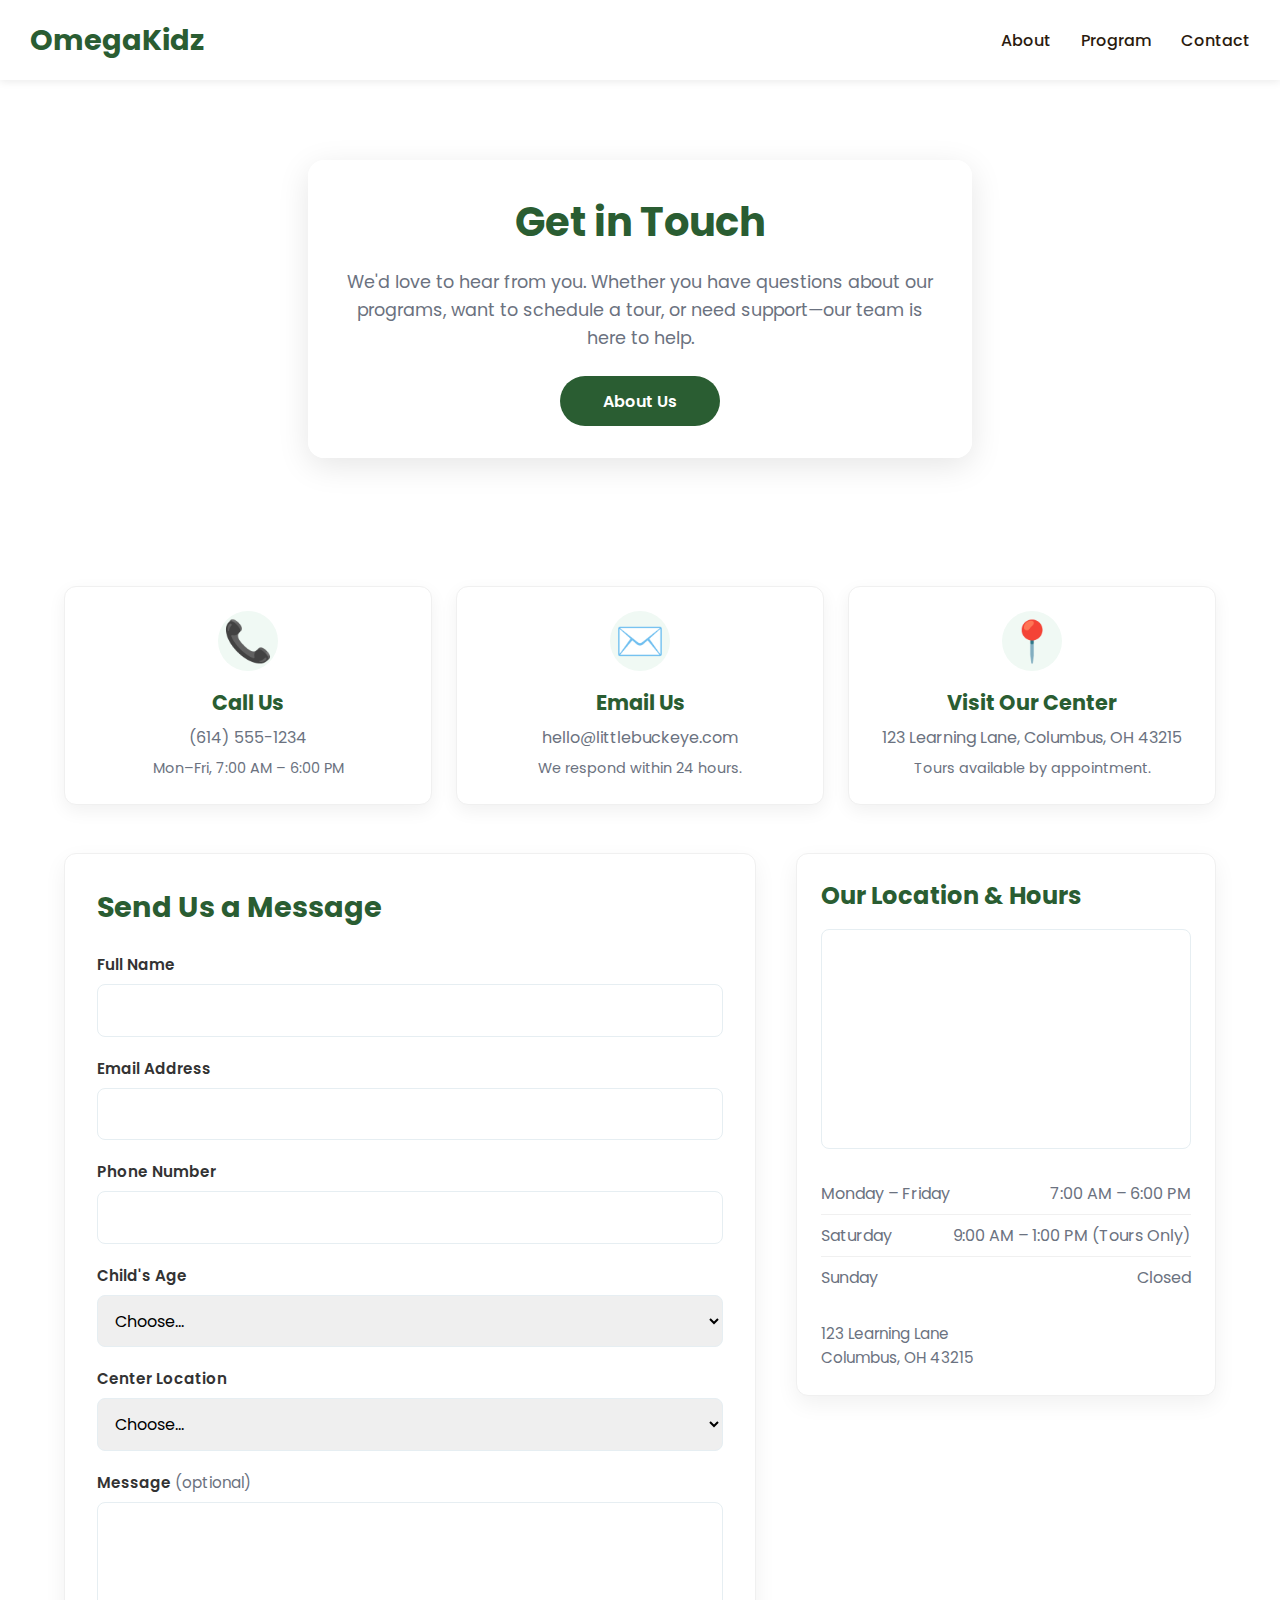
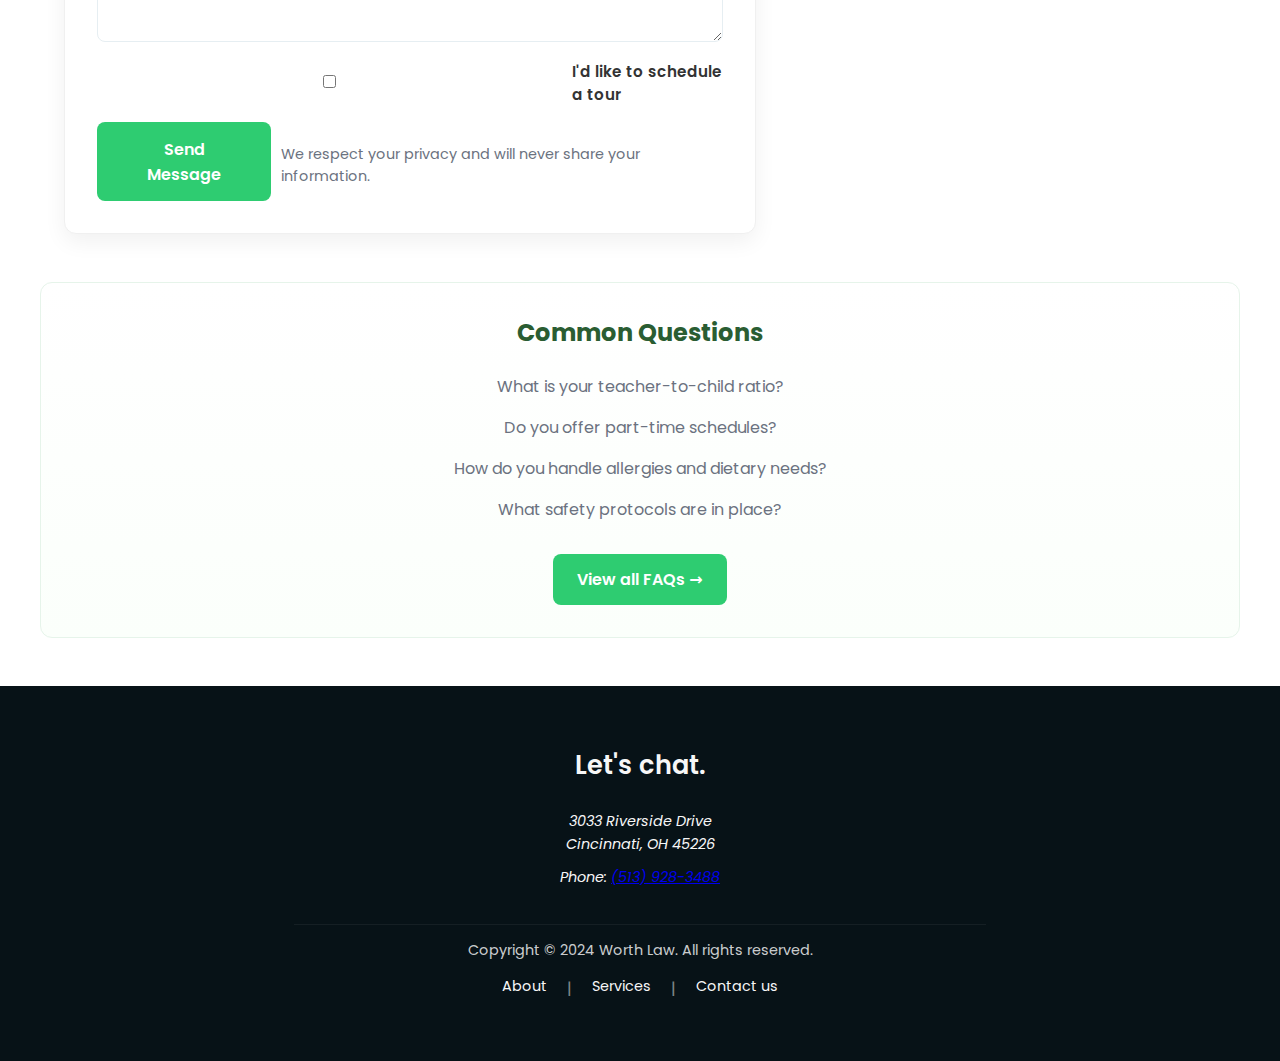
<file: Omega/CONTACT/index.html>
<!doctype html>
<html lang="en">
  <head>
    <meta charset="utf-8" />
    <meta name="viewport" content="width=device-width,initial-scale=1" />
    <title>Get in Touch — Little Buckeye Learning Center</title>
    <link rel="stylesheet" href="../HOMEPAGE/index.css" />
    <link href="https://fonts.googleapis.com/css2?family=Poppins:wght@300;400;600;700&display=swap" rel="stylesheet">
    <link rel="stylesheet" href="index.css" />
  </head>
  <body>
    <main>
      <nav class="navBar">
        <div class="Nav_container">
          <h1 class="logo"><a href="../HOMEPAGE/index.html">OmegaKidz</a></h1>
          
          <!-- ADD HAMBURGER BUTTON HERE -->
          <button class="menu-toggle">
            <span></span>
            <span></span>
            <span></span>
          </button>
          
          <ul class="Nav_links">
            <li><a href="../ABOUT/index.html">About</a></li>
            <li><a href="../PROGRAM/index.html">Program</a></li>
            <li><a href="../CONTACT/index.html">Contact</a></li>
          </ul>
        </div>
      </nav>

      <section class="contact-hero">
        <div class="inner">
          <h1>Get in Touch</h1>
          <p>We'd love to hear from you. Whether you have questions about our programs, want to schedule a tour, or need support—our team is here to help.</p>
          <button class="header-btn" onclick="location.href='../ABOUT/index.html'">About Us</button>
        </div>
      </section>

      <section aria-label="Contact methods">
        <div class="contact-grid">
          <div class="contact-card">
            <div class="icon">📞</div>
            <h3>Call Us</h3>
            <div class="muted">(614) 555-1234</div>
            <div class="muted" style="margin-top:.5rem;font-size:.9rem">Mon–Fri, 7:00 AM – 6:00 PM</div>
          </div>

          <div class="contact-card">
            <div class="icon">✉️</div>
            <h3>Email Us</h3>
            <div class="muted">hello@littlebuckeye.com</div>
            <div class="muted" style="margin-top:.5rem;font-size:.9rem">We respond within 24 hours.</div>
          </div>

          <div class="contact-card">
            <div class="icon">📍</div>
            <h3>Visit Our Center</h3>
            <div class="muted">123 Learning Lane, Columbus, OH 43215</div>
            <div class="muted" style="margin-top:.5rem;font-size:.9rem">Tours available by appointment.</div>
          </div>
        </div>
      </section>

      <section aria-label="Contact form and map">
        <div class="contact-form-wrap">
          <form class="contact-form" id="contactForm">
            <h2>Send Us a Message</h2>
            <label for="fullname">Full Name</label>
            <input id="fullname" name="fullname" type="text" required />

            <label for="email">Email Address</label>
            <input id="email" name="email" type="email" required />

            <label for="phone">Phone Number</label>
            <input id="phone" name="phone" type="tel" required />

            <label for="age">Child's Age</label>
            <select id="age" name="age" required>
              <option value="">Choose...</option>
              <option>Infants</option>
              <option>Toddlers</option>
              <option>Preschool</option>
              <option>Multiple</option>
            </select>

            <label for="location">Center Location</label>
            <select id="location" name="location" required>
              <option value="">Choose...</option>
              <option>Columbus</option>
              <option>Delaware</option>
              <option>Sunbury</option>
              <option>Avon Lake</option>
            </select>

            <label for="message">Message <span style="font-weight:400;color:var(--muted)">(optional)</span></label>
            <textarea id="message" name="message"></textarea>

            <label style="display:flex;align-items:center;margin-top:.45rem">
              <input type="checkbox" id="tour" name="tour" style="margin-right:.6rem"> 
              I'd like to schedule a tour
            </label>

            <div style="margin-top:1rem;display:flex;gap:.6rem;align-items:center">
              <button class="submit-btn" type="submit">Send Message</button>
              <div class="privacy-note">We respect your privacy and will never share your information.</div>
            </div>
          </form>

          <aside class="map-section">
            <h3>Our Location & Hours</h3>
            <div class="map-container">
              <iframe width="100%" height="220" frameborder="0" style="border:0" src="https://www.google.com/maps?q=123+Learning+Lane+Columbus+OH+43215&output=embed" allowfullscreen aria-hidden="false" tabindex="0"></iframe>
            </div>

            <div class="hours">
              <table>
                <tr><td>Monday – Friday</td><td style="text-align:right">7:00 AM – 6:00 PM</td></tr>
                <tr><td>Saturday</td><td style="text-align:right">9:00 AM – 1:00 PM (Tours Only)</td></tr>
                <tr><td>Sunday</td><td style="text-align:right">Closed</td></tr>
              </table>
            </div>

            <address>123 Learning Lane<br/>Columbus, OH 43215</address>
          </aside>
        </div>
      </section>

      <section class="faq-teaser">
        <h3>Common Questions</h3>
        <ul>
          <li>What is your teacher-to-child ratio?</li>
          <li>Do you offer part-time schedules?</li>
          <li>How do you handle allergies and dietary needs?</li>
          <li>What safety protocols are in place?</li>
        </ul>
        <a class="center-btn" href="#">View all FAQs →</a>
      </section>

      <!-- Footer copied from homepage to ensure consistency -->
      <section>
        <footer class="clean_footer" role="contentinfo">
          <div class="clean_top">
            <p class="lets-chat">Let's chat.</p>
          </div>

          <div class="clean_middle">
            <address class="clean_contact">
              <div class="addr">3033 Riverside Drive<br/>Cincinnati, OH 45226</div>
              <div class="phone">Phone: <a href="tel:+15139283488">(513) 928-3488</a></div>
            </address>
          </div>

          <div class="clean_bottom">
            <hr class="clean-sep" aria-hidden="true" />
            <div class="clean_copyright">Copyright © 2024 Worth Law. All rights reserved.</div>
            <nav class="clean_nav" aria-label="Footer navigation">
              <a href="#">About</a>
              <span class="sep">|</span>
              <a href="#">Services</a>
              <span class="sep">|</span>
              <a href="#">Contact us</a>
            </nav>
          </div>
        </footer>
      </section>
    </main>

    <!-- ADD THIS JAVASCRIPT -->
    <script>
      document.addEventListener('DOMContentLoaded', function() {
        const menuToggle = document.querySelector('.menu-toggle');
        const navLinks = document.querySelector('.Nav_links');
        
        if (menuToggle && navLinks) {
          menuToggle.addEventListener('click', function() {
            menuToggle.classList.toggle('active');
            navLinks.classList.toggle('active');
          });
          
          // Close menu when clicking on a link
          const navLinksItems = document.querySelectorAll('.Nav_links a');
          navLinksItems.forEach(link => {
            link.addEventListener('click', () => {
              menuToggle.classList.remove('active');
              navLinks.classList.remove('active');
            });
          });
        }
        
        // Contact form submission
        document.getElementById('contactForm').addEventListener('submit', function(e){
          e.preventDefault();
          // Basic demo feedback - replace with real submission as needed
          alert('Thanks — your message has been received. We\'ll be in touch soon!');
          e.target.reset();
        });
      });
    </script>
  </body>
</html>
</file>
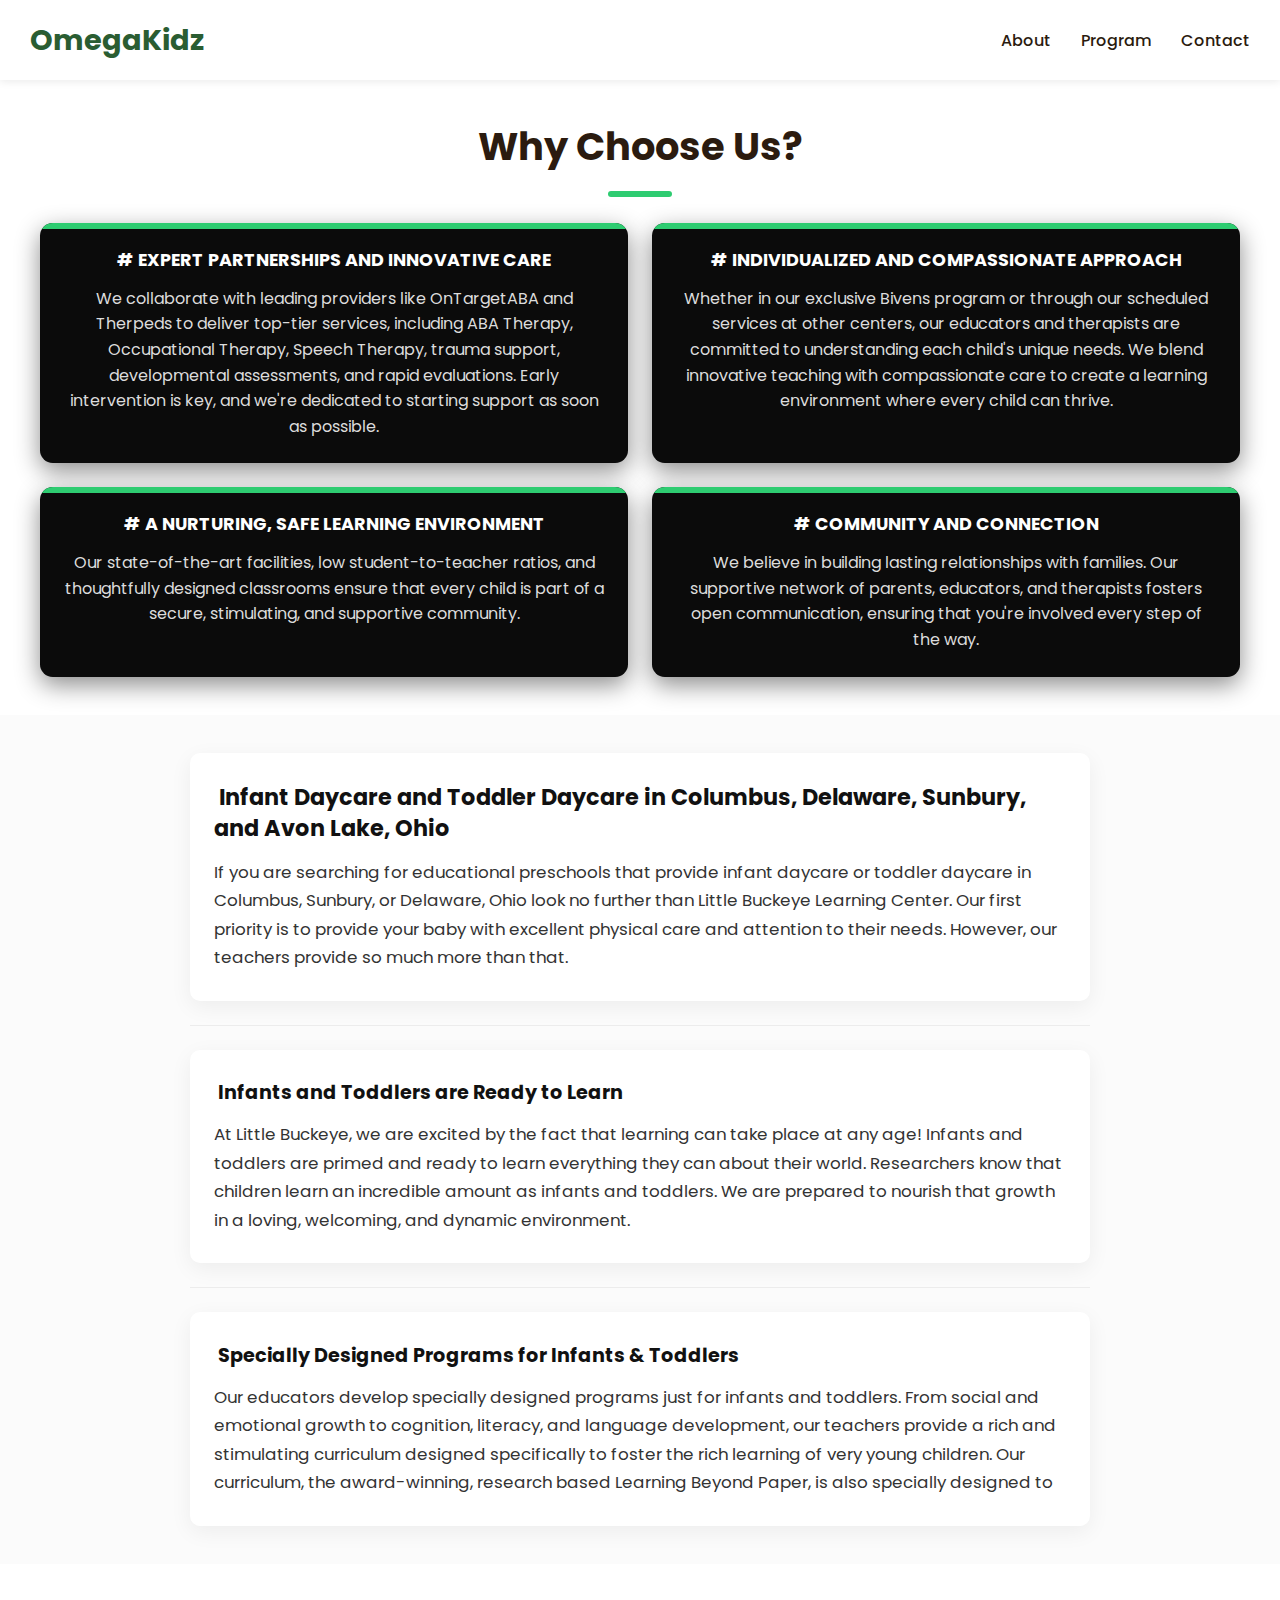
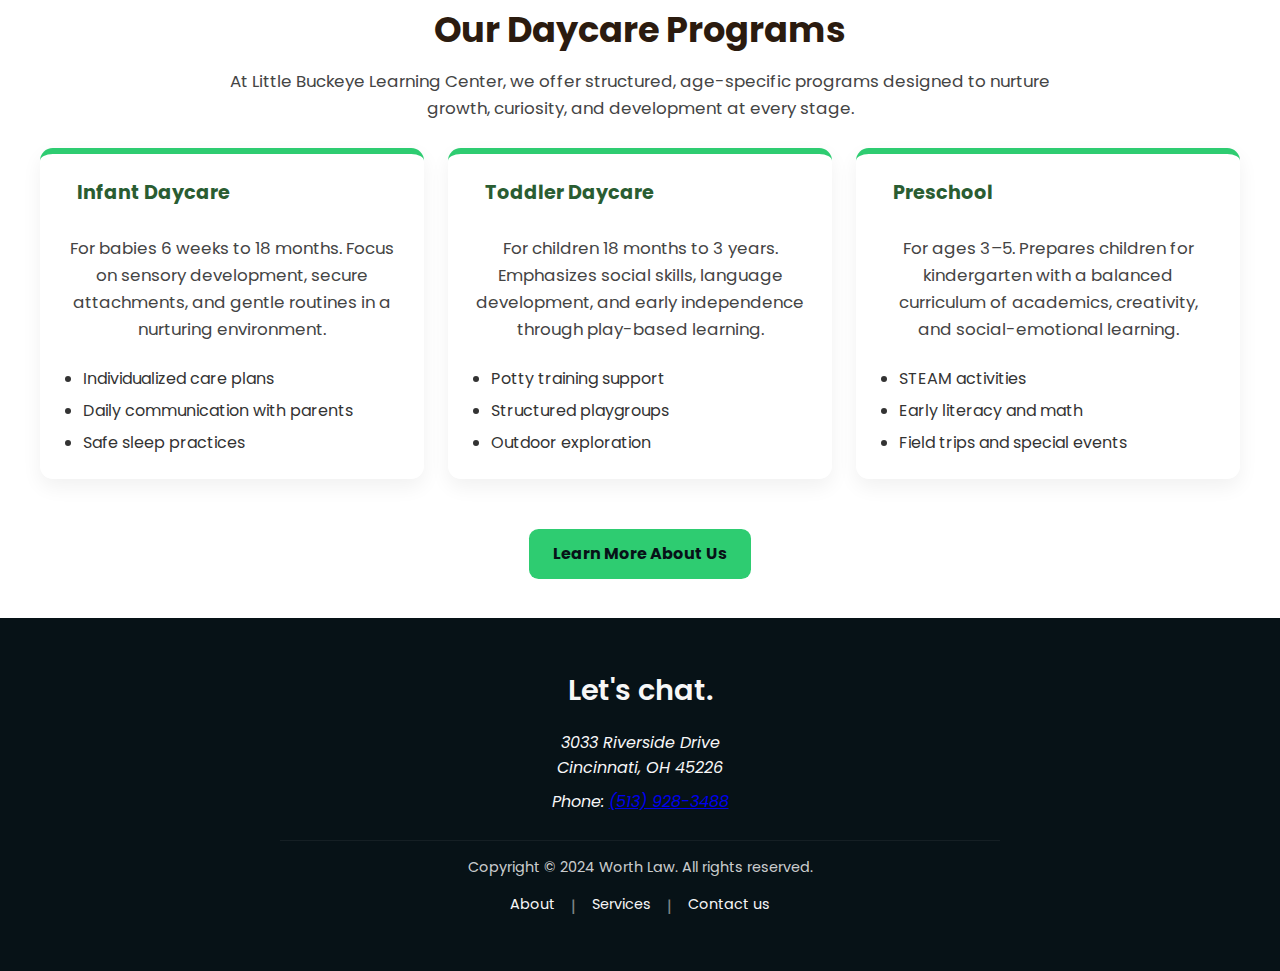
<file: Omega/PROGRAM/index.html>
<html lang="en">
  <head>
    <meta charset="UTF-8" />
    <meta name="viewport" content="width=device-width, initial-scale=1.0" />
    <link rel="stylesheet" href="../HOMEPAGE/index.css" />
    <link
      href="https://fonts.googleapis.com/css2?family=Poppins:wght@300;400;600;700&display=swap"
      rel="stylesheet"
    />
    <link rel="stylesheet" href="index.css" />
    <title>Program</title>
  </head>
  <body>
    <main>
      <nav class="navBar">
        <div class="Nav_container">
          <h1 class="logo"><a href="../HOMEPAGE/index.html">OmegaKidz</a></h1>
          
          <!-- ADD HAMBURGER BUTTON HERE -->
          <button class="menu-toggle">
            <span></span>
            <span></span>
            <span></span>
          </button>
          
          <ul class="Nav_links">
            <li><a href="../ABOUT/index.html">About</a></li>
            <li><a href="../PROGRAM/index.html">Program</a></li>
            <li><a href="../CONTACT/index.html">Contact</a></li>
          </ul>
        </div>
      </nav>

      <!-- Why Choose Us section -->
      <section class="why-choose-section" style="padding: 3vw 2.5vw">
        <div style="max-width: 1200px; margin: 0 auto; text-align: center">
          <h2 style="margin: 0; font-size: 2.4rem; font-weight: 700">
            Why Choose Us?
          </h2>
          <div
            class="accent-line"
            aria-hidden="true"
            style="
              height: 6px;
              width: 64px;
              margin: 1rem auto 1.6rem;
              border-radius: 3px;
              background: #2ecc71;
            "
          ></div>

          <div class="why-grid">
            <article class="why-card accent-blue">
              <h3># EXPERT PARTNERSHIPS AND INNOVATIVE CARE</h3>
              <p>
                We collaborate with leading providers like OnTargetABA and
                Therpeds to deliver top-tier services, including ABA Therapy,
                Occupational Therapy, Speech Therapy, trauma support,
                developmental assessments, and rapid evaluations. Early
                intervention is key, and we're dedicated to starting support as
                soon as possible.
              </p>
            </article>

            <article class="why-card accent-red">
              <h3># INDIVIDUALIZED AND COMPASSIONATE APPROACH</h3>
              <p>
                Whether in our exclusive Bivens program or through our scheduled
                services at other centers, our educators and therapists are
                committed to understanding each child's unique needs. We blend
                innovative teaching with compassionate care to create a learning
                environment where every child can thrive.
              </p>
            </article>

            <article class="why-card accent-green">
              <h3># A NURTURING, SAFE LEARNING ENVIRONMENT</h3>
              <p>
                Our state-of-the-art facilities, low student-to-teacher ratios,
                and thoughtfully designed classrooms ensure that every child is
                part of a secure, stimulating, and supportive community.
              </p>
            </article>

            <article class="why-card accent-yellow">
              <h3># COMMUNITY AND CONNECTION</h3>
              <p>
                We believe in building lasting relationships with families. Our
                supportive network of parents, educators, and therapists fosters
                open communication, ensuring that you're involved every step of
                the way.
              </p>
            </article>
          </div>
        </div>
      </section>

      <!-- New single-column info section -->
      <section class="info-section" style="padding: 3vw 2.5vw">
        <div class="info-container" style="max-width: 900px; margin: 0 auto">
          <div class="info-block">
            <h2 class="info-title">
              <span class="icon"></span> Infant Daycare and Toddler Daycare in
              Columbus, Delaware, Sunbury, and Avon Lake, Ohio
            </h2>
            <p class="info-text">
              If you are searching for educational preschools that provide
              infant daycare or toddler daycare in Columbus, Sunbury, or
              Delaware, Ohio look no further than Little Buckeye Learning
              Center. Our first priority is to provide your baby with excellent
              physical care and attention to their needs. However, our teachers
              provide so much more than that.
            </p>
          </div>
          <hr class="info-divider" />

          <div class="info-block">
            <h3 class="info-subtitle">
              <span class="icon"></span> Infants and Toddlers are Ready to
              Learn
            </h3>
            <p class="info-text">
              At Little Buckeye, we are excited by the fact that learning can
              take place at any age! Infants and toddlers are primed and ready
              to learn everything they can about their world. Researchers know
              that children learn an incredible amount as infants and toddlers.
              We are prepared to nourish that growth in a loving, welcoming, and
              dynamic environment.
            </p>
          </div>
          <hr class="info-divider" />

          <div class="info-block">
            <h3 class="info-subtitle">
              <span class="icon"></span> Specially Designed Programs for
              Infants &amp; Toddlers
            </h3>
            <p class="info-text">
              Our educators develop specially designed programs just for infants
              and toddlers. From social and emotional growth to cognition,
              literacy, and language development, our teachers provide a rich
              and stimulating curriculum designed specifically to foster the
              rich learning of very young children. Our curriculum, the
              award-winning, research based Learning Beyond Paper, is also
              specially designed to
            </p>
          </div>
        </div>
      </section>

      <!-- Our Daycare Programs -->
      <section class="programs-section" style="padding: 3vw 2.5vw">
        <div style="max-width: 1200px; margin: 0 auto; text-align: center">
          <h2 style="margin: 0; font-size: 2.2rem; font-weight: 700">
            Our Daycare Programs
          </h2>
          <p
            style="
              margin-top: 0.8rem;
              color: #444;
              max-width: 820px;
              margin-left: auto;
              margin-right: auto;
            "
          >
            At Little Buckeye Learning Center, we offer structured, age-specific
            programs designed to nurture growth, curiosity, and development at
            every stage.
          </p>

          <div class="programs-grid" style="margin-top: 1.6rem">
            <article class="program-card accent-soft-blue">
              <div class="program-card-head">
                <span class="program-icon"></span>
                <h3>Infant Daycare</h3>
              </div>
              <p class="program-desc">
                For babies 6 weeks to 18 months. Focus on sensory development,
                secure attachments, and gentle routines in a nurturing
                environment.
              </p>
              <ul class="program-features">
                <li>Individualized care plans</li>
                <li>Daily communication with parents</li>
                <li>Safe sleep practices</li>
              </ul>
            </article>

            <article class="program-card accent-soft-red">
              <div class="program-card-head">
                <span class="program-icon"></span>
                <h3>Toddler Daycare</h3>
              </div>
              <p class="program-desc">
                For children 18 months to 3 years. Emphasizes social skills,
                language development, and early independence through play-based
                learning.
              </p>
              <ul class="program-features">
                <li>Potty training support</li>
                <li>Structured playgroups</li>
                <li>Outdoor exploration</li>
              </ul>
            </article>

            <article class="program-card accent-soft-green">
              <div class="program-card-head">
                <span class="program-icon"></span>
                <h3>Preschool</h3>
              </div>
              <p class="program-desc">
                For ages 3–5. Prepares children for kindergarten with a balanced
                curriculum of academics, creativity, and social-emotional
                learning.
              </p>
              <ul class="program-features">
                <li>STEAM activities</li>
                <li>Early literacy and math</li>
                <li>Field trips and special events</li>
              </ul>
            </article>
          </div>

          <div style="margin-top: 1.6rem">
            <a class="learn-more-btn" href="../ABOUT//index.html">Learn More About Us</a>
          </div>
        </div>
      </section>

      <section>
        <footer class="clean_footer" role="contentinfo">
          <div class="clean_top">
            <p class="lets-chat">Let's chat.</p>
          </div>

          <div class="clean_middle">
            <address class="clean_contact">
              <div class="addr">
                3033 Riverside Drive<br />Cincinnati, OH 45226
              </div>
              <div class="phone">
                Phone: <a href="tel:+15139283488">(513) 928-3488</a>
              </div>
            </address>
          </div>

          <div class="clean_bottom">
            <hr class="clean-sep" aria-hidden="true" />
            <div class="clean_copyright">
              Copyright © 2024 Worth Law. All rights reserved.
            </div>
            <nav class="clean_nav" aria-label="Footer navigation">
              <a href="#">About</a>
              <span class="sep">|</span>
              <a href="#">Services</a>
              <span class="sep">|</span>
              <a href="#">Contact us</a>
            </nav>
          </div>
        </footer>
      </section>
    </main>
    
    <!-- ADD THIS JAVASCRIPT -->
    <script>
      document.addEventListener('DOMContentLoaded', function() {
        const menuToggle = document.querySelector('.menu-toggle');
        const navLinks = document.querySelector('.Nav_links');
        
        if (menuToggle && navLinks) {
          menuToggle.addEventListener('click', function() {
            menuToggle.classList.toggle('active');
            navLinks.classList.toggle('active');
          });
          
          // Close menu when clicking on a link
          const navLinksItems = document.querySelectorAll('.Nav_links a');
          navLinksItems.forEach(link => {
            link.addEventListener('click', () => {
              menuToggle.classList.remove('active');
              navLinks.classList.remove('active');
            });
          });
        }
      });
    </script>
  </body>
</html>
</file>
<file: Omega/HOMEPAGE/index.css>
/* ===== SIMPLE HAMBURGER FIX ===== */
* {
    margin: 0;
    padding: 0;
    box-sizing: border-box;
    font-family: Poppins, system-ui, -apple-system, "Segoe UI", Roboto, "Helvetica Neue", Arial, sans-serif;
}

/* Reset for consistency */
html, body {
    width: 100%;
    overflow-x: hidden;
    margin: 0;
    padding: 0;
}

/* ===== NAVBAR FIX - SIMPLE & CLEAN ===== */
.navBar {
    position: sticky;
    top: 0;
    z-index: 9999;
    width: 100%;
    background: #ffffff;
    box-shadow: 0 2px 8px rgba(0,0,0,0.08);
    padding: 0;
    margin: 0;
}

.Nav_container {
    height: 80px;
    display: flex;
    align-items: center;
    justify-content: space-between;
    padding: 0 30px;
    position: relative;
    margin: 0 auto;
    max-width: 1400px;
}

.logo {
    color: #2A5D32;
    margin: 0;
    font-size: 1.8rem;
    font-weight: 700;
    z-index: 1001;
}

.logo a {
    color: inherit;
    text-decoration: none;
}

/* HAMBURGER BUTTON - SIMPLE & CLEAN */
.menu-toggle {
    display: none;
    background: none;
    border: none;
    cursor: pointer;
    padding: 10px;
    z-index: 1002;
    width: 40px;
    height: 40px;
    position: relative;
    flex-direction: column;
    justify-content: center;
    align-items: center;
}

.menu-toggle span {
    display: block;
    width: 24px;
    height: 2px;
    background-color: #2A5D32;
    margin: 3px 0;
    transition: 0.3s;
    border-radius: 2px;
}

/* X animation when active */
.menu-toggle.active span:nth-child(1) {
    transform: rotate(45deg) translate(5px, 5px);
}

.menu-toggle.active span:nth-child(2) {
    opacity: 0;
}

.menu-toggle.active span:nth-child(3) {
    transform: rotate(-45deg) translate(7px, -6px);
}

.Nav_links {
    display: flex;
    align-items: center;
    gap: 30px;
    list-style: none;
    margin: 0;
    padding: 0;
}

.Nav_links a {
    color: #2B1B0F;
    text-decoration: none;
    position: relative;
    padding-bottom: 6px;
    font-weight: 500;
    font-size: 1rem;
    transition: color 0.3s ease;
}

.Nav_links a:hover {
    color: #2A5D32;
}

.Nav_links a::before,
.Nav_links a::after {
    content: "";
    position: absolute;
    height: 2px;
    background: #2A5D32;
    bottom: 0;
    width: 50%;
    transform: scaleX(0);
    transition: transform 240ms cubic-bezier(.2,.9,.2,1);
}

.Nav_links a::before { left: 0; transform-origin: left; }
.Nav_links a::after { right: 0; transform-origin: right; }
.Nav_links a:hover::before,
.Nav_links a:hover::after { transform: scaleX(1); }

/* ===== HEADER/HERO SECTION ===== */
.header {
    width: 100%;
    min-height: 80vh;
    position: relative;
    display: flex;
    align-items: center;
    overflow: hidden;
    background: #ffffff;
}

.text {
    flex: 1;
    padding: 0 5%;
    max-width: 50%;
    display: flex;
    flex-direction: column;
    align-items: flex-start;
    justify-content: center;
}

.text h1 {
    font-size: clamp(2rem, 3.5vw, 3.5rem);
    padding-bottom: 1.5vw;
    color: #2B1B0F;
    line-height: 1.2;
    margin-bottom: 20px;
}

.text button {
    width: 160px;
    height: 50px;
    border-radius: 30px;
    border: none;
    font-size: 1rem;
    background-color: #2A5D32;
    color: white;
    cursor: pointer;
    transition: all 0.3s ease;
    margin-top: 20px;
    font-weight: 600;
}

.text button:hover {
    background-color: #1e4724;
    transform: translateY(-2px);
    box-shadow: 0 5px 15px rgba(42, 93, 50, 0.3);
}

.image {
    flex: 1;
    height: 80vh;
    overflow: hidden;
    position: relative;
}

.image img {
    display: block;
    width: 100%;
    height: 100%;
    object-fit: cover;
}

.image .slider-img {
    position: absolute;
    inset: 0;
    width: 100%;
    height: 100%;
    object-fit: cover;
    display: block;
    opacity: 0;
    animation: slide-fade 12s linear infinite;
}

.image .slider-img:nth-of-type(1) { animation-delay: 0s; }
.image .slider-img:nth-of-type(2) { animation-delay: 4s; }
.image .slider-img:nth-of-type(3) { animation-delay: 8s; }

@keyframes slide-fade {
    0% { opacity: 0; }
    8% { opacity: 1; }
    33% { opacity: 1; }
    41% { opacity: 0; }
    100% { opacity: 0; }
}

/* ===== STORY SECTION ===== */
.story {
    width: 100%;
    padding: 80px 5%;
    display: flex;
    align-items: flex-start;
    justify-content: space-between;
    gap: 50px;
    flex-wrap: wrap;
    background: #ffffff;
}

.Story_text {
    flex: 1;
    min-width: 300px;
    display: flex;
    flex-direction: column;
}

.Story_text h1 {
    font-size: clamp(2rem, 3vw, 3rem);
    padding-bottom: 2vw;
    color: #2B1B0F;
    margin-bottom: 20px;
}

.Story_text p {
    font-size: 1.1rem;
    color: #333;
    line-height: 1.7;
    margin-bottom: 20px;
}

.qoute {
    flex: 1;
    min-width: 300px;
    display: flex;
    flex-direction: column;
    gap: 25px;
}

.qoute1 {
    position: relative;
    background: #ffffff;
    padding: 25px;
    border-radius: 10px;
    box-shadow: 0 5px 15px rgba(0,0,0,0.08);
    border-left: 5px solid #2ecc71;
}

.qoute1 p {
    margin: 0;
    color: #222;
    font-size: 1.1rem;
    line-height: 1.6;
    font-style: italic;
}

.qoute1::before {
    content: '"';
    position: absolute;
    top: 10px;
    left: 20px;
    font-size: 3rem;
    color: rgba(0,0,0,0.03);
    pointer-events: none;
}

/* ===== CARDS SECTION ===== */
.centers_section { 
    padding: 80px 5%; 
    background: transparent; 
}

.centers_container {
    display: flex;
    gap: 30px;
    justify-content: space-between;
    align-items: stretch;
    max-width: 1200px;
    margin: 0 auto;
}

.center-card {
    flex: 1;
    background: #ffffff;
    padding: 25px;
    border-radius: 12px;
    box-shadow: 0 8px 24px rgba(16,24,40,0.06);
    display: flex;
    flex-direction: column;
    gap: 15px;
    color: #111;
    min-height: 350px;
    transition: all 0.3s ease;
}

.center-card:hover {
    transform: translateY(-10px);
    box-shadow: 0 18px 40px rgba(16,24,40,0.1);
}

.card-image {
    width: 100%;
    aspect-ratio: 16 / 9;
    overflow: hidden;
    border-radius: 8px;
    margin-bottom: 15px;
}

.card-image img { 
    display: block; 
    width: 100%; 
    height: 100%; 
    object-fit: cover; 
}

.card-head { 
    display: flex; 
    align-items: center; 
    gap: 15px; 
}

.center-card h3 { 
    margin: 0; 
    font-size: 1.3rem; 
    font-weight: 700; 
    color: #2A5D32;
}

.center-card p { 
    margin: 0; 
    color: #444; 
    font-size: 1rem; 
    line-height: 1.6; 
    flex-grow: 1;
}

.center-btn {
    display: inline-block;
    margin-top: auto;
    background: #2ecc71;
    color: white;
    padding: 12px 20px;
    border-radius: 8px;
    text-decoration: none;
    font-weight: 600;
    transition: all 0.3s ease;
    text-align: center;
    font-size: 1rem;
    border: none;
    cursor: pointer;
}

.center-btn:hover { 
    background: #26b86a; 
    transform: translateY(-3px);
}

/* ===== CTA SECTION ===== */
.footer {
    width: 100%;
    background-color: rgb(0, 84, 27);
    padding: 80px 5%;
    text-align: center;
    color: white;
}

.footer h1 {
    font-size: clamp(1.8rem, 2.5vw, 2.8rem);
    color: white;
    text-align: center;
    margin-bottom: 30px;
    line-height: 1.3;
}

.footer p {
    color: white;
    font-size: clamp(1rem, 1.2vw, 1.2rem);
    text-align: center;
    max-width: 800px;
    line-height: 1.6;
    margin: 0 auto 40px;
    opacity: 0.9;
}

.footer button {
    width: 180px;
    height: 50px;
    border-radius: 5px;
    border: none;
    font-size: 1rem;
    background-color: white;
    color: rgb(0, 84, 27);
    cursor: pointer;
    font-weight: 600;
    transition: all 0.3s ease;
}

.footer button:hover {
    background-color: #f0f0f0;
    transform: translateY(-3px);
}

/* ===== FOOTER ===== */
.clean_footer {
    background: #071217;
    color: #f7f7f7;
    padding: 60px 5%;
    font-family: Poppins, system-ui, -apple-system, "Segoe UI", Roboto, "Helvetica Neue", Arial, sans-serif;
    display: flex;
    flex-direction: column;
    gap: 25px;
    align-items: center;
}

.clean_top .lets-chat {
    font-size: clamp(1.5rem, 2vw, 2rem);
    font-weight: 600;
    margin: 0;
}

.clean_middle {
    width: 100%;
    display: flex;
    justify-content: center;
}

.clean_contact {
    text-align: center;
    line-height: 1.6;
    font-size: clamp(0.9rem, 1vw, 1.1rem);
}

.clean_contact .addr,
.clean_contact .phone {
    margin-bottom: 10px;
}

.clean_bottom {
    width: 100%;
    display: flex;
    flex-direction: column;
    align-items: center;
    gap: 15px;
}

.clean-sep {
    width: 60%;
    max-width: 720px;
    height: 1px;
    background: rgba(255,255,255,0.06);
    border: none;
}

.clean_copyright {
    font-size: 0.9rem;
    color: rgba(255,255,255,0.8);
    text-align: center;
}

.clean_nav {
    display: flex;
    gap: 20px;
    align-items: center;
}

.clean_nav a {
    color: #f7f7f7;
    text-decoration: none;
    font-size: 0.9rem;
    position: relative;
    padding-bottom: 4px;
}

.clean_nav a:hover {
    color: #2ecc71;
}

.clean_nav .sep { 
    color: rgba(255,255,255,0.5); 
}

/* ===== RESPONSIVE FIXES ===== */

/* Tablet: 768px to 1024px */
@media screen and (max-width: 1024px) {
    /* Navbar */
    .navBar {
        padding: 0;
    }
    
    .Nav_container {
        height: 70px;
        padding: 0 20px;
    }
    
    .menu-toggle {
        display: flex;
    }
    
    /* Hide links by default, show when active */
    .Nav_links {
        position: fixed;
        top: 70px;
        left: 0;
        right: 0;
        width: 100%;
        background: #ffffff;
        flex-direction: column;
        gap: 0;
        padding: 20px 0;
        box-shadow: 0 4px 12px rgba(0,0,0,0.1);
        transform: translateY(-100%);
        opacity: 0;
        visibility: hidden;
        transition: all 0.3s ease;
        z-index: 1000;
    }
    
    .Nav_links.active {
        transform: translateY(0);
        opacity: 1;
        visibility: visible;
    }
    
    .Nav_links li {
        width: 100%;
        text-align: center;
    }
    
    .Nav_links a {
        display: block;
        padding: 15px 20px;
        width: 100%;
        font-size: 1.1rem;
        border-bottom: 1px solid #f0f0f0;
    }
    
    .Nav_links a:last-child {
        border-bottom: none;
    }
    
    .Nav_links a:hover {
        background-color: #f8f9fa;
    }
    
    /* Header */
    .header {
        flex-direction: column;
        min-height: auto;
        padding: 60px 20px;
        gap: 40px;
    }
    
    .text {
        max-width: 100%;
        padding: 0;
        align-items: center;
        text-align: center;
    }
    
    .text h1 {
        font-size: 2.5rem;
        margin-bottom: 20px;
    }
    
    .text button {
        margin-top: 30px;
    }
    
    .image {
        width: 100%;
        height: 400px;
        order: -1;
    }
    
    /* Story */
    .story {
        flex-direction: column;
        padding: 60px 20px;
        gap: 40px;
    }
    
    .Story_text h1 {
        font-size: 2.2rem;
    }
    
    .qoute {
        width: 100%;
    }
    
    /* Cards */
    .centers_container {
        flex-direction: column;
        gap: 30px;
    }
    
    .center-card {
        width: 100%;
        min-height: auto;
    }
    
    .center-card:not(:last-child) {
        border-bottom: 1px solid rgba(16,24,40,0.04);
        padding-bottom: 30px;
    }
    
    /* Footer CTA */
    .footer {
        padding: 60px 20px;
    }
    
    .footer h1 {
        font-size: 2rem;
    }
}

/* Mobile: 480px to 767px */
@media screen and (max-width: 767px) {
    /* Navbar */
    .Nav_container {
        height: 60px;
        padding: 0 15px;
    }
    
    .logo {
        font-size: 1.5rem;
    }
    
    .menu-toggle {
        width: 36px;
        height: 36px;
    }
    
    .menu-toggle span {
        width: 22px;
        height: 2px;
        margin: 2px 0;
    }
    
    .Nav_links {
        top: 60px;
    }
    
    /* Header */
    .header {
        padding: 40px 15px;
        gap: 30px;
    }
    
    .text h1 {
        font-size: 1.8rem;
        margin-bottom: 15px;
    }
    
    .image {
        height: 300px;
    }
    
    /* Story */
    .story {
        padding: 40px 15px;
        gap: 30px;
    }
    
    .Story_text h1 {
        font-size: 1.8rem;
    }
    
    .Story_text p {
        font-size: 1rem;
    }
    
    .qoute1 {
        padding: 20px;
    }
    
    /* Cards */
    .centers_container {
        gap: 25px;
    }
    
    .center-card {
        padding: 20px;
    }
    
    .center-card h3 {
        font-size: 1.2rem;
    }
    
    .center-card p {
        font-size: 0.95rem;
    }
    
    /* Footer CTA */
    .footer {
        padding: 40px 15px;
    }
    
    .footer h1 {
        font-size: 1.6rem;
        margin-bottom: 20px;
    }
    
    .footer p {
        font-size: 1rem;
        margin-bottom: 30px;
    }
    
    .footer button {
        width: 100%;
        max-width: 250px;
    }
    
    /* Clean Footer */
    .clean_footer {
        padding: 40px 15px;
    }
    
    .clean_top .lets-chat {
        font-size: 1.4rem;
    }
    
    .clean_nav {
        flex-direction: column;
        gap: 10px;
    }
    
    .clean_nav .sep {
        display: none;
    }
}

/* Small Mobile: below 480px */
@media screen and (max-width: 480px) {
    /* Header */
    .text h1 {
        font-size: 1.6rem;
    }
    
    .text button {
        width: 100%;
        max-width: 200px;
        height: 45px;
        font-size: 0.95rem;
    }
    
    .image {
        height: 250px;
    }
    
    /* Story */
    .Story_text h1 {
        font-size: 1.6rem;
    }
    
    /* Cards */
    .center-card h3 {
        font-size: 1.1rem;
    }
    
    /* Footer CTA */
    .footer h1 {
        font-size: 1.4rem;
    }
    
    .footer p {
        font-size: 0.95rem;
    }
}

/* Desktop: Hide hamburger */
@media screen and (min-width: 1025px) {
    .menu-toggle {
        display: none !important;
    }
    
    .Nav_links {
        display: flex !important;
        position: static !important;
        opacity: 1 !important;
        visibility: visible !important;
        transform: none !important;
        box-shadow: none !important;
        background: transparent !important;
    }
}

/* Ensure images are responsive */
img {
    max-width: 100%;
    height: auto;
}

/* Prevent horizontal scrolling */
html, body {
    overflow-x: hidden;
    width: 100%;
    margin: 0;
    padding: 0;
}

/* Make buttons tap-friendly on mobile */
@media (max-width: 767px) {
    button, 
    .center-btn, 
    .text button, 
    .footer button,
    .menu-toggle {
        min-height: 44px;
        min-width: 44px;
    }
    
    .Nav_links a {
        min-height: 50px;
        display: flex;
        align-items: center;
        justify-content: center;
    }
}

/* Fix for mobile layout spacing */
@media screen and (max-width: 767px) {
    body {
        padding-top: 0 !important;
        margin-top: 0 !important;
    }
    
    .navBar {
        position: sticky;
        top: 0;
    }
    
    .header {
        margin-top: 0 !important;
        padding-top: 0 !important;
    }
}
</file>
<file: Omega/CONTACT/index.css>
/* ===== CONTACT PAGE CSS ===== */

/* Navbar styles copied from HOMEPAGE for consistent header */
.navBar {
    position: sticky;
    top: 0;
    z-index: 999;
    height: 80px;
    width: 100%;
    background: #ffffff;
    box-shadow: 0 2px 8px rgba(0,0,0,0.08);
}

.Nav_container {
    height: 100%;
    display: flex;
    align-items: center;
    justify-content: space-between;
    padding: 0 30px;
    position: relative;
}

.logo {
    color: #2A5D32;
    margin: 0;
    font-size: 1.8rem;
    font-weight: 700;
}

.logo a {
    color: inherit;
    text-decoration: none;
}

.menu-toggle {
    display: none;
    background: none;
    border: none;
    cursor: pointer;
    padding: 8px;
    z-index: 1001;
    width: 36px;
    height: 36px;
    position: relative;
}

.menu-toggle span {
    display: block;
    width: 24px;
    height: 2px;
    background-color: #2A5D32;
    margin: 5px 0;
    transition: 0.3s;
    border-radius: 2px;
}

.menu-toggle.active span:nth-child(1) {
    transform: rotate(45deg) translate(5px, 5px);
}

.menu-toggle.active span:nth-child(2) {
    opacity: 0;
}

.menu-toggle.active span:nth-child(3) {
    transform: rotate(-45deg) translate(7px, -6px);
}

.Nav_links {
    display: flex;
    align-items: center;
    gap: 30px;
    list-style: none;
    margin: 0;
    padding: 0;
}

.Nav_links a {
    color: #2B1B0F;
    text-decoration: none;
    position: relative;
    padding-bottom: 6px;
    font-weight: 500;
    font-size: 1rem;
}

.Nav_links a::before,
.Nav_links a::after {
    content: "";
    position: absolute;
    height: 2px;
    background: #2A5D32;
    bottom: 0;
    width: 50%;
    transform: scaleX(0);
    transition: transform 240ms cubic-bezier(.2,.9,.2,1);
}

.Nav_links a::before { left: 0; transform-origin: left; }
.Nav_links a::after { right: 0; transform-origin: right; }
.Nav_links a:hover::before,
.Nav_links a:hover::after { transform: scaleX(1); }

:root {
    --accent: #2ecc71;
    --muted: #6b7280;
    --light-bg: #f8fafc;
}

.contact-hero {
    display: flex;
    align-items: center;
    justify-content: center;
    text-align: center;
    padding: 5rem 1.25rem;
    background: linear-gradient(rgba(255,255,255,0.8), rgba(255,255,255,0.8)), 
                url('https://images.unsplash.com/photo-1533089860892-a7d5f16d1b1b?auto=format&fit=crop&w=1400&q=60') center/cover no-repeat;
    min-height: 400px;
}

.contact-hero .inner {
    max-width: 800px;
    padding: 2rem;
    background: rgba(255,255,255,0.9);
    border-radius: 16px;
    box-shadow: 0 8px 32px rgba(0,0,0,0.1);
}

.contact-hero h1 {
    font-size: 2.5rem;
    margin-bottom: 1rem;
    color: #2A5D32;
}

.contact-hero p {
    color: var(--muted);
    font-size: 1.1rem;
    line-height: 1.6;
    margin-bottom: 1.5rem;
    max-width: 600px;
    margin-left: auto;
    margin-right: auto;
}

.contact-hero .header-btn {
    width: 160px;
    height: 50px;
    border-radius: 30px;
    border: none;
    font-size: 1rem;
    background-color: #2A5D32;
    color: white;
    cursor: pointer;
    transition: background-color 0.3s ease;
    font-weight: 600;
}

.contact-hero .header-btn:hover {
    background-color: #1e4724;
}

.contact-grid {
    display: grid;
    grid-template-columns: repeat(3, 1fr);
    gap: 1.5rem;
    max-width: 1200px;
    margin: 3rem auto;
    padding: 0 1.5rem;
}

.contact-card {
    background: #fff;
    border-radius: 12px;
    padding: 1.5rem;
    box-shadow: 0 6px 18px rgba(11,22,16,0.06);
    display: flex;
    flex-direction: column;
    align-items: center;
    text-align: center;
    transition: transform 0.18s ease, box-shadow 0.18s ease;
    border: 1px solid #f0f0f0;
}

.contact-card:hover {
    transform: translateY(-6px);
    box-shadow: 0 12px 30px rgba(11,22,16,0.08);
    border-color: var(--accent);
}

.contact-card .icon {
    font-size: 2.5rem;
    margin-bottom: 1rem;
    height: 60px;
    width: 60px;
    display: flex;
    align-items: center;
    justify-content: center;
    background: #f0f9f4;
    border-radius: 50%;
}

.contact-card h3 {
    margin: 0 0 0.5rem 0;
    font-size: 1.3rem;
    color: #2A5D32;
}

.contact-card .muted {
    color: var(--muted);
    font-size: 1rem;
    line-height: 1.5;
}

.contact-form-wrap {
    display: grid;
    grid-template-columns: 1fr 420px;
    gap: 2.5rem;
    max-width: 1200px;
    margin: 3rem auto;
    padding: 0 1.5rem;
}

.contact-form {
    background: #fff;
    border-radius: 12px;
    padding: 2rem;
    box-shadow: 0 8px 22px rgba(11,22,16,0.06);
    border: 1px solid #f0f0f0;
}

.contact-form h2 {
    font-size: 1.8rem;
    margin: 0 0 1.5rem 0;
    color: #2A5D32;
}

.contact-form label {
    display: block;
    font-weight: 600;
    margin: 1rem 0 0.5rem;
    color: #333;
    font-size: 0.95rem;
}

.contact-form input,
.contact-form select,
.contact-form textarea {
    width: 100%;
    padding: 0.8rem;
    border-radius: 8px;
    border: 1px solid #e6eef2;
    margin-bottom: 0.25rem;
    font-family: 'Poppins', sans-serif;
    font-size: 1rem;
    transition: border-color 0.3s ease;
    box-sizing: border-box;
}

.contact-form input:focus,
.contact-form select:focus,
.contact-form textarea:focus {
    outline: none;
    border-color: var(--accent);
    box-shadow: 0 0 0 3px rgba(46, 204, 113, 0.1);
}

.contact-form textarea {
    min-height: 140px;
    resize: vertical;
}

.submit-btn {
    display: inline-block;
    background: var(--accent);
    color: #fff;
    padding: 0.9rem 1.8rem;
    border-radius: 8px;
    border: none;
    cursor: pointer;
    font-weight: 600;
    font-size: 1rem;
    transition: background 0.3s ease, transform 0.2s ease;
    font-family: 'Poppins', sans-serif;
}

.submit-btn:hover {
    background: #26b86a;
    transform: translateY(-2px);
}

.privacy-note {
    font-size: 0.9rem;
    color: var(--muted);
    margin-top: 0.5rem;
    line-height: 1.5;
}

.map-section {
    background: #fff;
    border-radius: 12px;
    padding: 1.5rem;
    box-shadow: 0 8px 22px rgba(11,22,16,0.06);
    border: 1px solid #f0f0f0;
    height: fit-content;
}

.map-section h3 {
    font-size: 1.5rem;
    margin: 0 0 1rem 0;
    color: #2A5D32;
}

.map-container {
    height: 220px;
    margin-top: 0.6rem;
    overflow: hidden;
    border-radius: 8px;
    border: 1px solid #e6eef2;
}

.hours {
    margin-top: 1.5rem;
}

.hours table {
    width: 100%;
    border-collapse: collapse;
}

.hours td {
    padding: 8px 0;
    color: var(--muted);
    border-bottom: 1px solid #f0f0f0;
}

.hours tr:last-child td {
    border-bottom: none;
}

.map-section address {
    margin-top: 1.5rem;
    color: var(--muted);
    font-style: normal;
    line-height: 1.6;
    font-size: 0.95rem;
}

.faq-teaser {
    max-width: 1200px;
    margin: 3rem auto;
    padding: 2rem;
    background: linear-gradient(180deg, #fff, #fbfffb);
    border-radius: 12px;
    border: 1px solid #e6f4ea;
    text-align: center;
}

.faq-teaser h3 {
    font-size: 1.5rem;
    margin: 0 0 1rem 0;
    color: #2A5D32;
}

.faq-teaser ul {
    margin: 0 0 1.5rem 0;
    color: var(--muted);
    list-style: none;
    padding: 0;
}

.faq-teaser li {
    padding: 0.5rem 0;
    font-size: 1rem;
}

.faq-teaser .center-btn {
    display: inline-block;
    background: #2ecc71;
    color: white;
    padding: 0.8rem 1.5rem;
    border-radius: 8px;
    text-decoration: none;
    font-weight: 600;
    transition: background 160ms ease, transform 160ms ease;
}

.faq-teaser .center-btn:hover {
    background: #26b86a;
    transform: translateY(-2px);
}

/* ===== RESPONSIVE CSS ===== */

/* Tablet: 768px to 1024px */
@media screen and (max-width: 1024px) {
    .contact-hero {
        padding: 4rem 1rem;
    }
    
    .contact-hero h1 {
        font-size: 2rem;
    }
    
    .contact-hero p {
        font-size: 1.05rem;
    }
    
    .contact-grid {
        grid-template-columns: repeat(2, 1fr);
        gap: 1.2rem;
        padding: 0 1rem;
    }
    
    .contact-form-wrap {
        grid-template-columns: 1fr;
        gap: 2rem;
        padding: 0 1rem;
    }
    
    .map-section {
        margin-top: 1rem;
    }
    
    .faq-teaser {
        margin: 2rem 1rem;
        padding: 1.5rem;
    }
}

/* Mobile: 480px to 767px */
@media screen and (max-width: 767px) {
    .contact-hero {
        padding: 3rem 1rem;
        min-height: 300px;
    }
    
    .contact-hero .inner {
        padding: 1.5rem;
    }
    
    .contact-hero h1 {
        font-size: 1.8rem;
    }
    
    .contact-hero p {
        font-size: 1rem;
    }
    
    .contact-grid {
        grid-template-columns: 1fr;
        gap: 1rem;
        margin: 2rem auto;
        padding: 0 1rem;
    }
    
    .contact-card {
        padding: 1.25rem;
    }
    
    .contact-form-wrap {
        margin: 2rem auto;
        gap: 1.5rem;
    }
    
    .contact-form {
        padding: 1.5rem;
    }
    
    .contact-form h2 {
        font-size: 1.5rem;
    }
    
    .map-section {
        padding: 1.25rem;
    }
    
    .submit-btn {
        width: 100%;
        padding: 0.9rem;
    }
    
    .contact-form .privacy-note {
        text-align: center;
        margin-top: 1rem;
    }
    
    .faq-teaser {
        padding: 1.25rem;
        margin: 2rem 1rem;
    }
    
    .faq-teaser h3 {
        font-size: 1.3rem;
    }
}

/* Small Mobile: below 480px */
@media screen and (max-width: 480px) {
    .contact-hero h1 {
        font-size: 1.6rem;
    }
    
    .contact-hero p {
        font-size: 0.95rem;
    }
    
    .contact-hero .header-btn {
        width: 140px;
        height: 45px;
        font-size: 0.95rem;
    }
    
    .contact-form {
        padding: 1.25rem;
    }
    
    .contact-form h2 {
        font-size: 1.3rem;
    }
    
    .contact-form input,
    .contact-form select,
    .contact-form textarea {
        padding: 0.7rem;
        font-size: 0.95rem;
    }
    
    .map-section h3 {
        font-size: 1.3rem;
    }
    
    .hours td {
        font-size: 0.9rem;
    }
}

/* Ensure images are responsive */
img {
    max-width: 100%;
    height: auto;
}

/* Prevent horizontal scrolling */
html, body {
    overflow-x: hidden;
    width: 100%;
}

/* Make buttons tap-friendly on mobile */
@media (max-width: 767px) {
    button, 
    .submit-btn, 
    .center-btn, 
    .header-btn {
        min-height: 44px;
        display: inline-flex;
        align-items: center;
        justify-content: center;
    }
}

/* Mobile navbar spacing fix: remove gap under sticky nav */
@media screen and (max-width: 767px) {
    html, body, main {
        margin: 0;
        padding: 0;
    }

    nav.navBar {
        position: sticky;
        top: 0;
        z-index: 9999;
    }

    nav.navBar + * {
        margin-top: 0 !important;
        padding-top: 0 !important;
    }
}

/* Aggressive reset for first-section spacing on small screens */
@media screen and (max-width: 767px) {
    nav.navBar + section,
    nav.navBar + .contact-hero,
    nav.navBar + .hero {
        margin-top: 0 !important;
        padding-top: 0 !important;
    }

    .contact-hero, .hero {
        padding-top: 0 !important;
    }
}
</file>
<file: Omega/PROGRAM/index.css>
/* ===== PROGRAM PAGE CSS WITH IMPROVED SPACING ===== */

/* Navbar styles copied from HOMEPAGE for consistent header */
.navBar {
    position: sticky;
    top: 0;
    z-index: 999;
    height: 80px;
    width: 100%;
    background: #ffffff;
    box-shadow: 0 2px 8px rgba(0,0,0,0.08);
}

.Nav_container {
    height: 100%;
    display: flex;
    align-items: center;
    justify-content: space-between;
    padding: 0 30px;
    position: relative;
}

.logo {
    color: #2A5D32;
    margin: 0;
    font-size: 1.8rem;
    font-weight: 700;
}

.logo a {
    color: inherit;
    text-decoration: none;
}

.menu-toggle {
    display: none;
    background: none;
    border: none;
    cursor: pointer;
    padding: 8px;
    z-index: 1001;
    width: 36px;
    height: 36px;
    position: relative;
}

.menu-toggle span {
    display: block;
    width: 24px;
    height: 2px;
    background-color: #2A5D32;
    margin: 5px 0;
    transition: 0.3s;
    border-radius: 2px;
}

.menu-toggle.active span:nth-child(1) {
    transform: rotate(45deg) translate(5px, 5px);
}

.menu-toggle.active span:nth-child(2) {
    opacity: 0;
}

.menu-toggle.active span:nth-child(3) {
    transform: rotate(-45deg) translate(7px, -6px);
}

.Nav_links {
    display: flex;
    align-items: center;
    gap: 30px;
    list-style: none;
    margin: 0;
    padding: 0;
}

.Nav_links a {
    color: #2B1B0F;
    text-decoration: none;
    position: relative;
    padding-bottom: 6px;
    font-weight: 500;
    font-size: 1rem;
}

.Nav_links a::before,
.Nav_links a::after {
    content: "";
    position: absolute;
    height: 2px;
    background: #2A5D32;
    bottom: 0;
    width: 50%;
    transform: scaleX(0);
    transition: transform 240ms cubic-bezier(.2,.9,.2,1);
}

.Nav_links a::before { left: 0; transform-origin: left; }
.Nav_links a::after { right: 0; transform-origin: right; }
.Nav_links a:hover::before,
.Nav_links a:hover::after { transform: scaleX(1); }

/* Why Choose Us section styles */
.why-choose-section { 
    background: transparent; 
    padding: 3vw 2.5vw;
}

.why-choose-section h2 { 
    font-family: Poppins, system-ui, -apple-system, "Segoe UI", Roboto, Arial, sans-serif; 
    font-size: 2.4rem;
    font-weight: 700;
    margin: 0;
    text-align: center;
    color: #2B1B0F;
}

.why-grid {
    display: grid;
    grid-template-columns: repeat(2, 1fr);
    gap: 1.5rem;
    margin-top: 1.5rem;
    align-items: stretch;
    max-width: 1200px;
    margin-left: auto;
    margin-right: auto;
}

.why-card {
    background: #0b0b0b;
    color: #ffffff;
    padding: 1.5rem;
    border-radius: 0.8rem;
    box-shadow: 0 8px 24px rgba(0,0,0,0.45);
    display: flex;
    flex-direction: column;
    gap: 0.8rem;
    transition: transform 180ms ease, box-shadow 180ms ease;
    position: relative;
    overflow: hidden;
}

.why-card.accent-blue::before,
.why-card.accent-red::before,
.why-card.accent-green::before,
.why-card.accent-yellow::before {
    content: "";
    position: absolute;
    left: 0;
    top: 0;
    height: 6px;
    width: 100%;
    background: #2ecc71;
}

.why-card:hover { 
    transform: translateY(-4px); 
    box-shadow: 0 12px 32px rgba(0,0,0,0.55); 
}

.why-card h3 { 
    margin: 0; 
    font-size: 1.1rem; 
    font-weight: 700; 
    color: #ffffff; 
}

.why-card p { 
    margin: 0; 
    color: #dcdcdc; 
    line-height: 1.6; 
    font-size: 1rem; 
}

.enroll-btn {
    display: inline-block;
    background: #2ecc71;
    color: #071217;
    padding: 0.8rem 1.5rem;
    border-radius: 0.6rem;
    text-decoration: none;
    font-weight: 700;
    transition: background 160ms ease, transform 160ms ease;
}

.enroll-btn:hover { 
    background: #26b86a; 
    transform: translateY(-2px); 
}

.info-section { 
    background: #fbfbfb; 
    padding: 3vw 2.5vw; 
}

.info-container { 
    max-width: 900px; 
    margin: 0 auto; 
}

.info-block { 
    padding: 1.8rem 1.5rem; 
    background: #ffffff; 
    border-radius: 10px; 
    box-shadow: 0 6px 22px rgba(11,11,11,0.06); 
}

.info-block + .info-block { 
    margin-top: 1.5rem; 
}

.info-divider { 
    border: none; 
    height: 1px; 
    background: rgba(0,0,0,0.06); 
    margin: 1.5rem 0; 
}

.info-title { 
    font-size: 1.4rem; 
    font-weight: 700; 
    margin: 0 0 0.8rem 0; 
    color: #111; 
    line-height: 1.4;
}

.info-subtitle { 
    font-size: 1.2rem; 
    font-weight: 700; 
    margin: 0 0 0.8rem 0; 
    color: #111; 
}

.info-text { 
    font-size: 1.05rem; 
    line-height: 1.7; 
    color: #333; 
    margin: 0; 
}

.info-block .icon { 
    font-size: 1.4rem; 
    display: inline-block; 
}

/* Our Daycare Programs styles */
.programs-section { 
    background: #ffffff; 
    padding: 3vw 2.5vw;
}

.programs-section h2 {
    font-size: 2.2rem;
    font-weight: 700;
    margin: 0;
    text-align: center;
    color: #2B1B0F;
}

.programs-section p {
    margin-top: 0.8rem;
    color: #444;
    max-width: 820px;
    margin-left: auto;
    margin-right: auto;
    text-align: center;
    font-size: 1.05rem;
    line-height: 1.6;
}

.programs-grid {
    display: grid;
    grid-template-columns: repeat(3, 1fr);
    gap: 1.5rem;
    margin-top: 1.5rem;
    max-width: 1200px;
    margin-left: auto;
    margin-right: auto;
}

.program-card {
    background: #fff;
    border-radius: 0.8rem;
    padding: 1.5rem;
    box-shadow: 0 8px 20px rgba(11,11,11,0.06);
    display: flex;
    flex-direction: column;
    gap: 1rem;
    text-align: left;
    transition: transform 180ms ease, box-shadow 180ms ease;
}

.program-card:hover {
    transform: translateY(-4px);
    box-shadow: 0 12px 28px rgba(11,11,11,0.1);
}

.program-card-head { 
    display: flex; 
    align-items: center; 
    gap: 0.8rem; 
}

.program-icon { 
    font-size: 1.6rem; 
    display: inline-block; 
}

.program-card h3 { 
    margin: 0; 
    font-size: 1.2rem; 
    font-weight: 700; 
    color: #2A5D32; 
}

.program-desc { 
    margin: 0; 
    color: #333; 
    line-height: 1.6; 
    font-size: 1.05rem; 
}

.program-features { 
    margin: 0; 
    padding-left: 1.2rem; 
    color: #333; 
    font-size: 1rem; 
}

.program-features li { 
    margin-top: 0.5rem; 
    line-height: 1.5;
}

.learn-more-btn {
    display: inline-block;
    background: #2ecc71;
    color: #071217;
    padding: 0.8rem 1.5rem;
    border-radius: 0.6rem;
    text-decoration: none;
    font-weight: 700;
    transition: background 160ms ease, transform 160ms ease;
    margin-top: 1.5rem;
}

.learn-more-btn:hover { 
    background: #26b86a; 
    transform: translateY(-2px); 
}

/* subtle accent variations for cards */
.program-card.accent-soft-blue,
.program-card.accent-soft-red,
.program-card.accent-soft-green {
    border-top: 6px solid #2ecc71;
}

.clean_footer {
    background: #071217;
    color: #f7f7f7;
    padding: 4vw 2.5vw;
    font-family: Poppins, system-ui, -apple-system, "Segoe UI", Roboto, "Helvetica Neue", Arial, sans-serif;
    display: flex;
    flex-direction: column;
    gap: 1.4vw;
    align-items: center;
}

.clean_top .lets-chat {
    font-size: 1.8rem;
    font-weight: 600;
    margin: 0;
}

.clean_middle {
    width: 100%;
    display: flex;
    justify-content: center;
}

.clean_contact {
    text-align: center;
    line-height: 1.6;
    font-size: 1rem;
}

.clean_contact .addr,
.clean_contact .phone {
    margin-bottom: 0.5rem;
}

.clean_bottom {
    width: 100%;
    display: flex;
    flex-direction: column;
    align-items: center;
    gap: 1rem;
}

.clean-sep {
    width: 60%;
    max-width: 720px;
    height: 1px;
    background: rgba(255,255,255,0.06);
    border: none;
}

.clean_copyright {
    font-size: 0.9rem;
    color: rgba(255,255,255,0.8);
}

.clean_nav {
    display: flex;
    gap: 1rem;
    align-items: center;
}

.clean_nav a {
    color: #f7f7f7;
    text-decoration: none;
    font-size: 0.9rem;
    position: relative;
    padding-bottom: 4px;
}

.clean_nav a::before,
.clean_nav a::after {
    content: "";
    position: absolute;
    height: 2px;
    background: #f7f7f7;
    bottom: 0;
    width: 50%;
    transform: scaleX(0);
    transition: transform 240ms cubic-bezier(.2,.9,.2,1);
}

.clean_nav a::before { left: 0; transform-origin: left; }
.clean_nav a::after { right: 0; transform-origin: right; }
.clean_nav a:hover::before,
.clean_nav a:hover::after { transform: scaleX(1); }

.clean_nav .sep { color: rgba(255,255,255,0.5); }

/* ===== RESPONSIVE CSS ===== */

/* Tablet: 768px to 1024px */
@media screen and (max-width: 1024px) {
    /* Why Choose Us */
    .why-grid {
        grid-template-columns: 1fr;
        gap: 1.2rem;
        padding: 0 20px;
    }
    
    .why-card {
        padding: 1.3rem;
    }
    
    .why-card h3 {
        font-size: 1.1rem;
    }
    
    .why-card p {
        font-size: 1rem;
    }
    
    /* Programs Grid */
    .programs-grid {
        grid-template-columns: repeat(2, 1fr);
        gap: 1.2rem;
        padding: 0 20px;
    }
    
    .program-card {
        padding: 1.3rem;
    }
    
    .program-card h3 {
        font-size: 1.1rem;
    }
    
    .program-desc {
        font-size: 1rem;
    }
    
    /* Info Blocks */
    .info-section {
        padding: 40px 20px;
    }
    
    .info-block {
        padding: 1.5rem;
    }
    
    .info-title {
        font-size: 1.3rem;
    }
    
    .info-subtitle {
        font-size: 1.1rem;
    }
    
    .info-text {
        font-size: 1rem;
    }
    
    /* Section headings */
    .why-choose-section h2,
    .programs-section h2 {
        font-size: 2rem;
    }
    
    /* Clean Footer */
    .clean_footer {
        padding: 40px 20px;
    }
    
    .clean_top .lets-chat {
        font-size: 1.6rem;
    }
    
    .clean_contact {
        font-size: 0.9rem;
    }
    
    .clean_nav a {
        font-size: 0.9rem;
    }
}

/* Mobile navbar spacing fix: remove gap under sticky nav */
@media screen and (max-width: 767px) {
    html, body, main {
        margin: 0;
        padding: 0;
    }

    nav.navBar {
        position: sticky;
        top: 0;
        z-index: 9999;
    }

    nav.navBar + * {
        margin-top: 0 !important;
        padding-top: 0 !important;
    }
}
/* Mobile: 480px to 767px */
@media screen and (max-width: 767px) {
    /* Why Choose Us */
    .why-grid {
        gap: 1rem;
        padding: 0 15px;
    }
    
    .why-card {
        padding: 1.2rem;
    }
    
    .why-card h3 {
        font-size: 1.05rem;
    }
    
    .why-card p {
        font-size: 0.95rem;
    }
    
    /* Programs Grid */
    .programs-grid {
        grid-template-columns: 1fr;
        gap: 1rem;
        padding: 0 15px;
    }
    
    .program-card {
        padding: 1.2rem;
    }
    
    .program-card-head {
        flex-direction: column;
        align-items: flex-start;
        gap: 0.5rem;
    }
    
    .program-card h3 {
        font-size: 1.1rem;
    }
    
    .program-desc {
        font-size: 1rem;
    }
    
    .program-features {
        font-size: 0.95rem;
    }
    
    .learn-more-btn {
        width: 100%;
        max-width: 250px;
        text-align: center;
        padding: 0.8rem;
        margin: 1.5rem auto;
        display: block;
    }
    
    /* Info Blocks */
    .info-section {
        padding: 30px 15px;
    }
    
    .info-block {
        padding: 1.2rem;
    }
    
    .info-title {
        font-size: 1.2rem;
    }
    
    .info-subtitle {
        font-size: 1.05rem;
    }
    
    .info-text {
        font-size: 0.95rem;
    }
    
    /* Section headings */
    .why-choose-section h2,
    .programs-section h2 {
        font-size: 1.8rem;
    }
    
    .programs-section p {
        font-size: 1rem;
    }
    
    /* Clean Footer */
    .clean_footer {
        padding: 30px 15px;
        gap: 1rem;
    }
    
    .clean_top .lets-chat {
        font-size: 1.4rem;
    }
    
    .clean_contact {
        font-size: 0.85rem;
    }
    
    .clean_nav {
        flex-direction: column;
        gap: 0.5rem;
    }
    
    .clean_nav .sep {
        display: none;
    }
    
    .clean_nav a {
        font-size: 0.85rem;
        padding: 0.5rem 0;
    }
}

/* Small Mobile: below 480px */
@media screen and (max-width: 480px) {
    .why-choose-section h2,
    .programs-section h2 {
        font-size: 1.6rem;
    }
    
    .why-card h3 {
        font-size: 1rem;
    }
    
    .program-card h3 {
        font-size: 1rem;
    }
    
    .info-title {
        font-size: 1.1rem;
    }
    
    .info-subtitle {
        font-size: 1rem;
    }
    
    .clean_top .lets-chat {
        font-size: 1.3rem;
    }
}

/* Ensure images are responsive */
img {
    max-width: 100%;
    height: auto;
}

/* Prevent horizontal scrolling */
html, body {
    overflow-x: hidden;
    width: 100%;
}

/* Make buttons tap-friendly on mobile */
@media (max-width: 767px) {
    button, 
    .enroll-btn, 
    .learn-more-btn {
        min-height: 44px;
        display: inline-flex;
        align-items: center;
        justify-content: center;
    }
}
</file>
